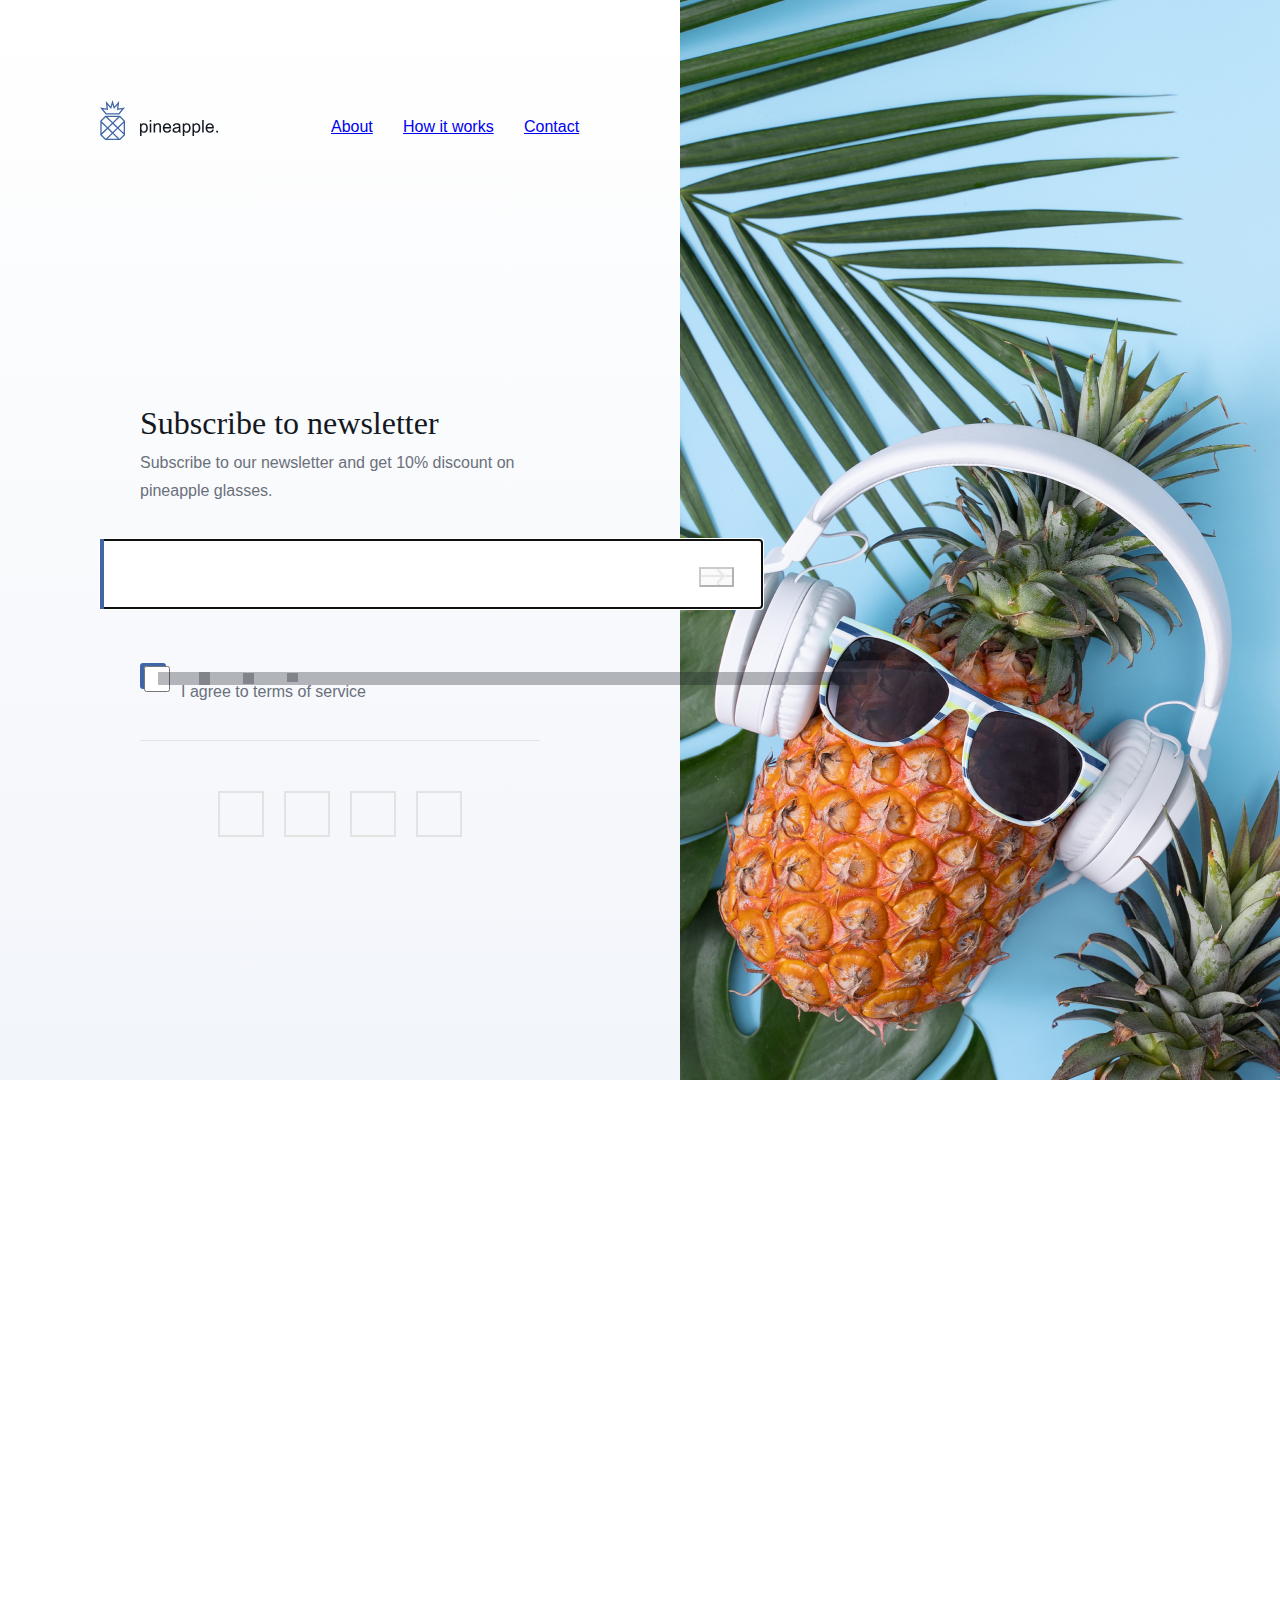
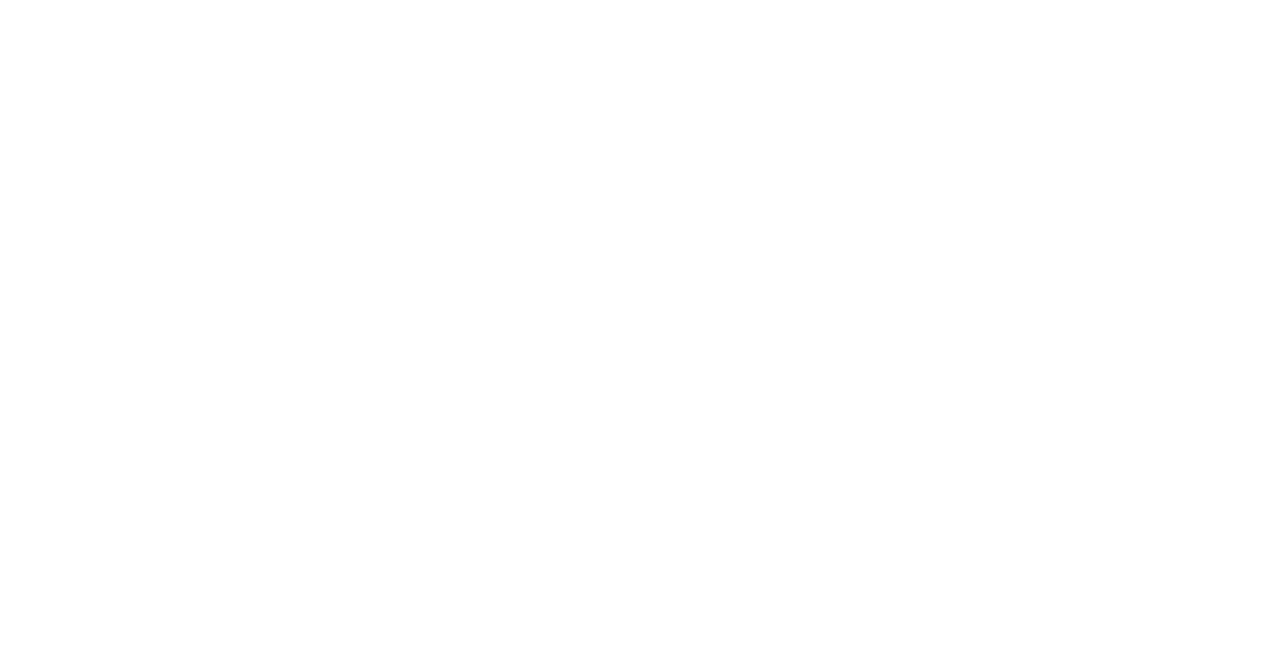
<file: index.html>
<!DOCTYPE html>
<html lang="en">
<title>Web site</title>
<meta charset="UTF-8">
<meta name="viewport" content="width=device-width, initial-scale=1">
<link rel="stylesheet" href="main.css">

<body onload='document.validation.email.focus()'>

  
        <div class="bgbase"></div>
        <div class="bgimg"></div>
    
   
        <div class="base"></div>
        <div class="topbar"></div>
        <div class="logo"></div>
        <div class="link1"><a href="#">About</a></div>
        <div class="link2"><a href="#">How it works</a></div>
        <div class="link3"><a href="#">Contact</a></div>

        <p class="heading">Subscribe to newsletter</p>
        <p class="subheading">Subscribe to our newsletter and get 10% discount on pineapple glasses.</p>


        <div class="inpbase"></div>
        <form name="validation" action="writeDB.php" method="post"
              onsubmit="return validateForm(document.validation.email); redirect()">


            <label class="inpbase" for="email" id="email">E-mail</label>
            <input type="text" class="inpbase" name="email">
            <button type="submit" class="arrow" id="btn" name="submit" value="Submit"></button>

        </form>

        <div class="line"></div>


        <div class="check"></div>
        <div class="chkbase"></div>

        <input class="checkmark" type="checkbox" id="checkb" name="ch" value="ch"/>

        <p class="agree">I agree to terms of service</p>


        <div class="line2"></div>


        <div class="icobase1"></div>
        <div class="socicons"></div>
        <div class="icfacebook"></div>
        <div class="icobase2"></div>
        <div class="icinstagram"></div>
        <div class="icobase3"></div>
        <div class="ictwitter"></div>
        <div class="icobase4"></div>
        <div class="icyoutube"></div>
   

<script src="email-validation.js"></script>

</body>
</html>
</file>
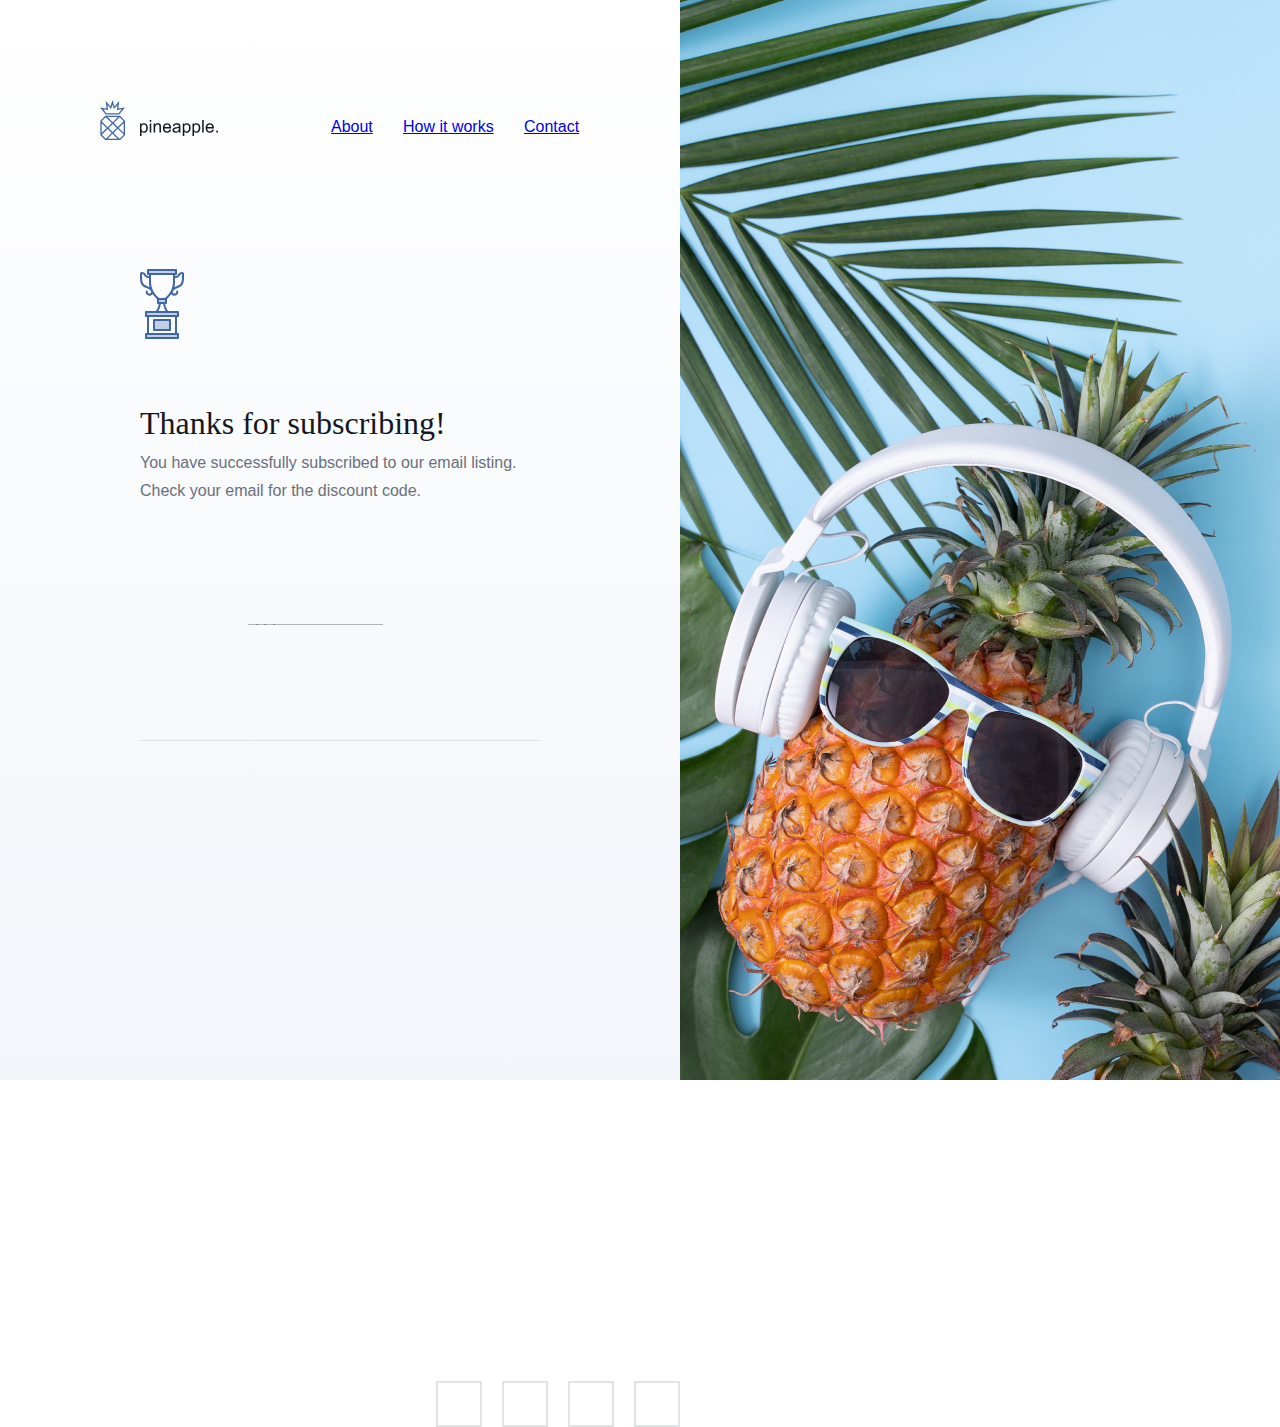
<file: registered.html>
<!DOCTYPE html>
<!--
To change this license header, choose License Headers in Project Properties.
To change this template file, choose Tools | Templates
and open the template in the editor.
-->
<html>
    <head>
        <title>Registered</title>
        <meta charset="UTF-8">
        <meta name="viewport" content="width=device-width, initial-scale=1.0">
        <link rel="stylesheet" href="main.css">
    </head>
    <body>
         <div class="bgbase"></div>
        <div class="bgimg"></div>
    
   
        <div class="base"></div>
        <div class="topbar"></div>
        <div class="logo"></div>
        <div class="link1"><a href="#">About</a></div>
        <div class="link2"><a href="#">How it works</a></div>
        <div class="link3"><a href="#">Contact</a></div>
        
        <div class="union_"></div>
        
        <p class="heading">Thanks for subscribing!</p>
        <p class="subheading">You have successfully subscribed to our email listing. Check your email for the discount code.</p>


     
        <div class="line2"></div>

        <div class="base_">
        <div class="icobase1"></div>
        <div class="socicons"></div>
        <div class="icfacebook"></div>
        <div class="icobase2"></div>
        <div class="icinstagram"></div>
        <div class="icobase3"></div>
        <div class="ictwitter"></div>
        <div class="icobase4"></div>
        <div class="icyoutube"></div>
   </div>


    </body>
</html>
</file>
<file: main.css>
div.bgbase {
    /* Base */


    position: absolute;
    width: 1240px;
    height: 1080px;
    left: 680px;
    top: 0px;

    background: #C4C4C4;

}

div.bgimg {
    position: absolute;
    width: 1620px;
    height: 1080px;
    left: 680px;
    top: 0px;

    background: url(image_summer.png);


}

div.base {
    position: absolute;
    width: 680px;
    height: 1080px;
    left: 0px;
    top: 0px;

    background: linear-gradient(180deg, #FFFFFF 0%, #F2F5FA 100%);


}


/* Top bar */

div.topbar {
    position: absolute;
    width: 480px;
    height: 40px;
    left: 5px;
    top: 5px;
}

/* logo_pineapple */
div.logo {
    position: absolute;
    width: 118px;
    height: 40px;
    left: 100px;
    top: 100px;

    background: url("logo_pineapple.svg");
}

/* Union */

div.union {
    position: absolute;
    width: 25px;
    height: 40px;
    left: 100px;
    top: 100px;

    background: #4066A5;
}

/* pineapple. */

div.pineapple {
    position: absolute;
    width: 78px;
    height: 16px;
    left: 140px;
    top: 120px;

    background: #131821;
}

/* Links */

div.link1 {
    position: absolute;
    width: 42px;
    height: 26px;
    left: 331px;
    top: 114px;

    font-family: Arial;
    font-style: normal;
    font-weight: normal;
    font-size: 16px;
    line-height: 26px;
    /* identical to box height, or 162% */
    color: #6A707B;
}

div.link2 {
    position: absolute;
    width: 91px;
    height: 26px;
    left: 403px;
    top: 114px;

    font-family: Arial;
    font-style: normal;
    font-weight: normal;
    font-size: 16px;
    line-height: 26px;
    color: #6A707B;
}

div.link3 {
    position: absolute;
    width: 56px;
    height: 26px;
    left: 524px;
    top: 114px;

    font-family: Arial;
    font-style: normal;
    font-weight: normal;
    font-size: 16px;
    line-height: 26px;
    /* identical to box height, or 162% */


    color: #6A707B;
}

p.heading {
    /* Heading */


 position: absolute;
width: 400px;
height: 44px;
left: 140px;
top: 369px;

font-family: Georgia;
font-style: normal;
font-weight: normal;
font-size: 32px;
line-height: 44px;
/* identical to box height, or 137% */


color: #131821;
}

p.subheading {
    /* Subheading */


   position: absolute;
width: 400px;
height: 56px;
left: 140px;
top: 433px;

font-family: Arial;
font-style: normal;
font-weight: normal;
font-size: 16px;
line-height: 28px;
/* or 175% */


color: #6A707B;
}

input.inpbase {
    /* Base */


    position: absolute;
    width: 663px;
    height: 70px;
    left: 100px;
    top: 539px;

    background: #FFFFFF;
    border: 1px solid #E3E3E4;
    box-sizing: border-box;
}

label.inpbase {
    /* Base */


    position: absolute;
    width: 663px;
    height: 70px;
    left: 100px;
    top: 539px;

    background: #FFFFFF;
    border: 1px solid #E3E3E4;
    box-sizing: border-box;
}

div.input {
    /* Input */


    position: absolute;
    width: 663px;
    height: 70px;
    left: 100px;
    top: 539px;
}

button.arrow {
    /* ic_arrow */


    position: absolute;
    width: 35px;
    height: 20px;
    left: 699px;
    top: 567px;

    color: #131821;
    opacity: 0.3;
    background-image : url("ic_arrow.svg");
}

textarea.placeholder {
    /* Placeholder */


    position: absolute;
    width: 227px;
    height: 24px;
    left: 144px;
    top: 562px;

    font-family: Arial;
    font-style: normal;
    font-weight: normal;
    font-size: 16px;
    line-height: 24px;
    /* identical to box height, or 150% */


    color: #6A707B;
}

div.line {
    /* Line */


    position: absolute;
    width: 4px;
    height: 70px;
    left: 100px;
    top: 539px;

    background: #4066A5;
}

input.check {
    /* TOS */


    position: absolute;
    width: 400px;
    height: 28px;
    left: 140px;
    top: 662px;
}

input.checkmark {
    /* Checkmark */


    position: absolute;
    width: 26px;
    height: 26px;
    left: 140px;
    top: 663px;
}

div.chkbase {
    /* Base */


    position: absolute;
    width: 26px;
    height: 26px;
    left: 140px;
    top: 663px;

    background: #4066A5;
    border-radius: 3px;
}

p.agree {
    /* I agree to terms of service */


    position: absolute;
    width: 359px;
    height: 175%;
    left: 181px;
    top: 662px;

    font-family: Arial;
    font-style: normal;
    font-weight: normal;
    font-size: 16px;
    line-height: 28px;
    /* identical to box height, or 175% */


    color: #6A707B;

}

div.checkmark {
    /* ic_checkmark */


    position: absolute;
    width: 14px;
    height: 11px;
    left: 146px;
    top: 671px;

    background: #FFFFFF;
    background: url("ic_checkmark.svg");
}

div.line2 {
    /* Line */


    position: absolute;
    width: 400px;
    height: 1px;
    left: 140px;
    top: 740px;

    background: #E3E3E4;
}

div.socicons {
    /* Social icons */


    position: absolute;
    width: 244px;
    height: 46px;
    left: 218px;
    top: 791px;
}

div.icobase1 {
    /* Base */


    position: absolute;
    width: 46px;
    height: 46px;
    left: 218px;
    top: 791px;

    border: 2px solid #E3E3E4;
    box-sizing: border-box;
}

div.icfacebook {
    /* ic_facebook */


    position: absolute;
    left: 12.34%;
    right: 32.24%;
    top: 74.63%;
    bottom: 23.89%;


    background: #131821;
    opacity: 0.3;

  background-image:url("ic_facebook.svg");
}

div.icobase2 {
    /* Base */


    position: absolute;
    width: 46px;
    height: 46px;
    left: 284px;
    top: 791px;

    border: 2px solid #E3E3E4;
    box-sizing: border-box;
}

div.icinstagram {
    /* ic instagram */


    position: absolute;
    left: 15.57%;
    right: 83.59%;
    top: 74.63%;
    bottom: 23.89%;

    background: #131821;
    opacity: 0.3;
}

div.icobase3 {
    /* Base */


    position: absolute;
    width: 46px;
    height: 46px;
    left: 350px;
    top: 791px;

    border: 2px solid #E3E3E4;
    box-sizing: border-box;

}

div.ictwitter {
    /* ic_twitter */


    position: absolute;
    left: 19.01%;
    right: 80.16%;
    top: 74.81%;
    bottom: 23.98%;

    background: #131821;
    opacity: 0.3;
}

div.icobase4 {
    /* Base */


    position: absolute;
    width: 46px;
    height: 46px;
    left: 416px;
    top: 791px;

    border: 2px solid #E2E3E4;
    box-sizing: border-box;
}

div.icyoutube {
    /* ic youtube */


    position: absolute;
    left: 22.45%;
    right: 76.72%;
    top: 74.81%;
    bottom: 24.17%;

    background: #131821;
    opacity: 0.3;
}

div.mobbase {
    /* Base */


    position: absolute;
    width: 375px;
    height: 746px;
    left: 0px;
    top: 66px;


    background: #C4C4C4;
}

div.mobbgimg {
    /* image_summer */


    position: absolute;
    width: 1119px;
    height: 746px;
    left: -281px;
    top: 66px;

    background: url(image_summer_mob.png);
}

/* Union */

div.union_{
position: absolute;
width: 44px;
height: 70px;
left: 140px;
top: 269px;


background:url("ic_success.svg"); 
}

div.base_{
    position: absolute;
width: 244px;
height: 46px;
left: 218px;
top: 590px;
}
</file>
